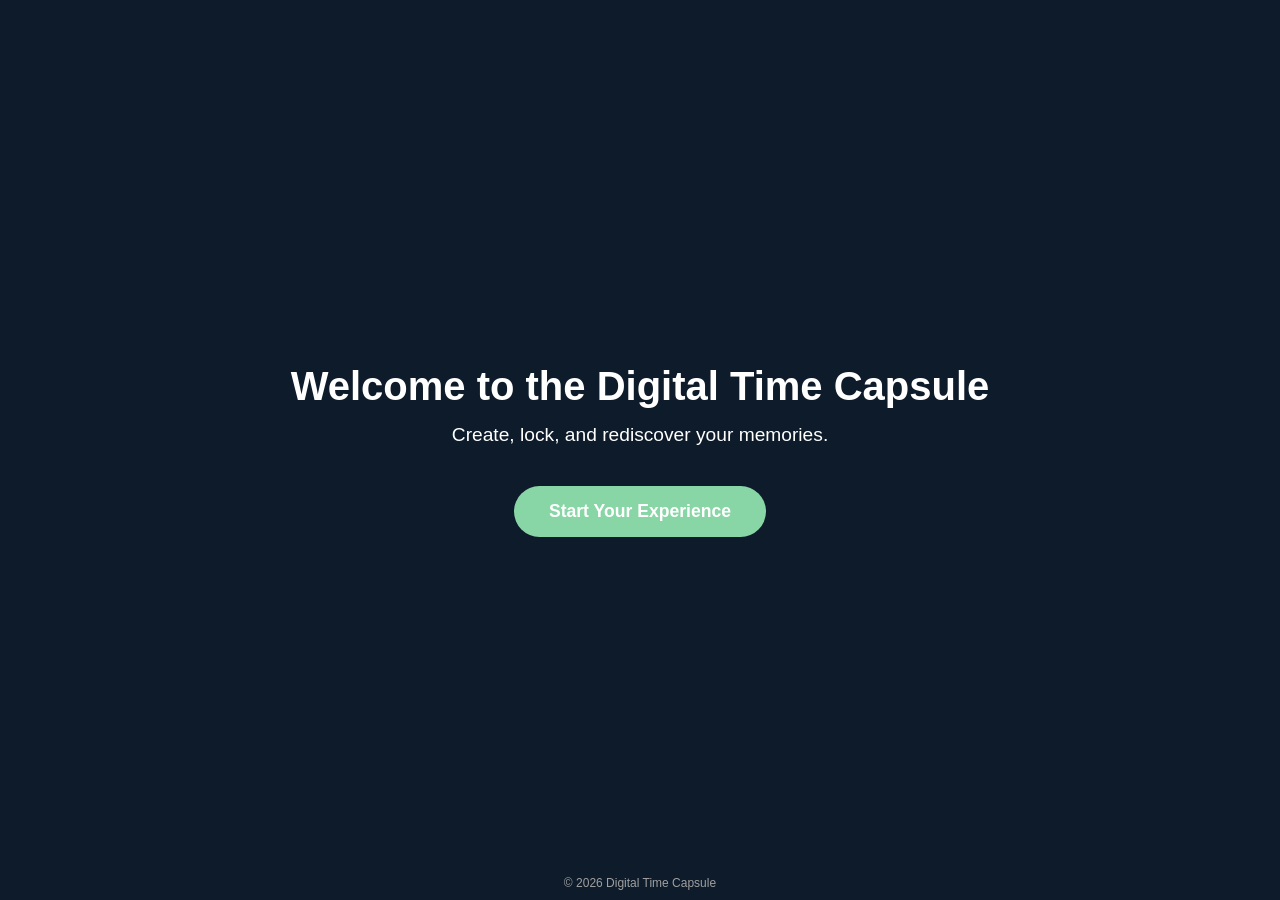
<file: public/index.html>
<!DOCTYPE html>
<html lang="en">
<head>
    <meta charset="UTF-8">
    <meta name="viewport" content="width=device-width, initial-scale=1.0">
    <title>Digital Time Capsule</title>
    <link rel="stylesheet" href="css/landing.css">
</head>
<body>
    <div class="overlay"></div>

    <div class="hero-container">
        <h1 class="hero-title">Welcome to the Digital Time Capsule</h1>
        <p class="hero-subtitle">Create, lock, and rediscover your memories.</p>
        <button class="btn hero-btn" id="startBtn">Start Your Experience</button>
    </div>

    <footer>
        <small>&copy; <span id="year"></span> Digital Time Capsule</small>
    </footer>

    <script src="js/landing.js"></script>
    <script>document.getElementById('year').textContent = new Date().getFullYear();</script>
</body>
</html>
</file>
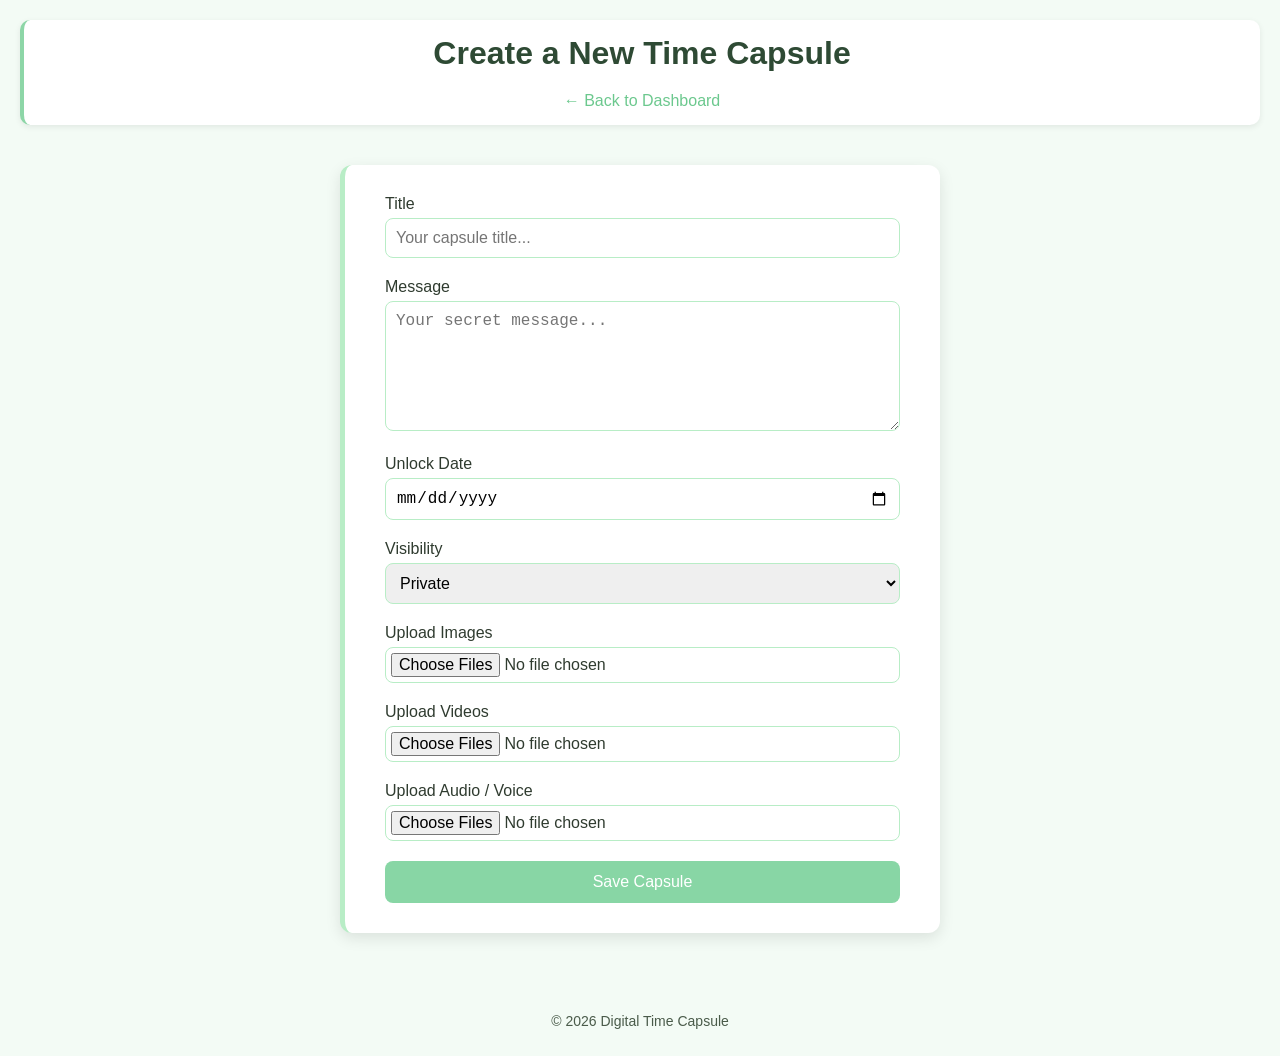
<file: public/create_capsule.html>
<!DOCTYPE html>
<html lang="en">
<head>
    <meta charset="UTF-8">
    <meta name="viewport" content="width=device-width, initial-scale=1.0">
    <title>Create Capsule</title>
    <link rel="stylesheet" href="css/style.css">
    <style>
        /* Page-specific overrides */
        body {
            background: #f3fbf5;
            color: #2f3b2f;
        }

        .main-header, .main-footer {
            text-align: center;
        }

        main {
            display: flex;
            justify-content: center;
            margin-top: 40px;
        }

        .card {
            background: white;
            padding: 30px 40px;
            border-radius: 12px;
            box-shadow: 0 5px 15px rgba(0,0,0,0.1);
            max-width: 600px;
            width: 100%;
        }

        h1 {
            margin-bottom: 20px;
            text-align: center;
            color: #2e4a34;
        }

        form div {
            margin-bottom: 20px;
        }

        label {
            font-weight: 500;
            display: block;
            margin-bottom: 5px;
        }

        input, textarea, select {
            padding: 10px;
            border-radius: 8px;
            border: 1px solid #b8edc6;
            width: 100%;
            box-sizing: border-box;
            font-size: 16px;
        }

        input:focus, textarea:focus, select:focus {
            outline: none;
            border-color: #6cc88e;
            box-shadow: 0 0 5px rgba(108,200,142,0.5);
        }

        button.btn {
            width: 100%;
            padding: 12px;
            border-radius: 8px;
            border: none;
            background: #88d6a5;
            color: #fff;
            font-size: 16px;
            font-weight: 500;
            cursor: pointer;
            transition: 0.2s;
        }

        button.btn:hover {
            background: #6cc88e;
        }

        input[type="file"] {
            padding: 5px;
        }

        footer {
            margin-top: 50px;
            text-align: center;
            font-size: 14px;
            color: #4a5b4a;
        }

        a {
            color: #6cc88e;
            text-decoration: none;
        }

        a:hover {
            text-decoration: underline;
        }
    </style>
</head>
<body>
    <header class="main-header">
        <h1>Create a New Time Capsule</h1>
        <p><a href="dashboard.php">← Back to Dashboard</a></p>
    </header>

    <main>
        <div id="popup-success" style="
    display:none;
    position:fixed;
    top:0;
    left:0;
    width:100%;
    height:100%;
    background:rgba(0,0,0,0.4);
    justify-content:center;
    align-items:center;
    z-index:9999;">
    <div style="
        background:white;
        padding:25px 30px;
        border-radius:12px;
        box-shadow:0 5px 20px rgba(0,0,0,0.3);
        text-align:center;
        font-size:18px;
        color:#2e4a34;
        max-width:350px;">
         Capsule created successfully!
    </div>
</div>

        <div class="card">
            <!-- Added enctype for file uploads -->
            <form action="../src/api/create_capsule.php" method="POST" enctype="multipart/form-data">
                <div>
                    <label for="title">Title</label>
                    <input id="title" type="text" name="title" placeholder="Your capsule title..." required>
                </div>

                <div>
                    <label for="message">Message</label>
                    <textarea id="message" name="message" rows="6" placeholder="Your secret message..." required></textarea>
                </div>

                <div>
                    <label for="unlock_date">Unlock Date</label>
                    <input type="date" id="unlock_date" name="unlock_date" required>
                </div>

                <div>
                    <label for="visibility">Visibility</label>
                    <select id="visibility" name="visibility">
                        <option value="private">Private</option>
                        <option value="shared">Shared</option>
                        <option value="public">Public</option>
                    </select>
                </div>

                <!-- Media Upload Section -->
                <div>
                    <label for="images">Upload Images</label>
                    <input type="file" name="images[]" id="images" accept="image/*" multiple>
                </div>

                <div>
                    <label for="videos">Upload Videos</label>
                    <input type="file" name="videos[]" id="videos" accept="video/*" multiple>
                </div>

                <div>
                    <label for="audio">Upload Audio / Voice</label>
                    <input type="file" name="audio[]" id="audio" accept="audio/*" multiple>
                </div>

                <button type="submit" class="btn">Save Capsule</button>
            </form>
        </div>
    </main>

    <footer class="main-footer">
        &copy; <span id="year"></span> Digital Time Capsule
    </footer>

    <script>
        document.getElementById('year').textContent = new Date().getFullYear();
    
document.addEventListener("DOMContentLoaded", function() {
    if (localStorage.getItem('capsule_success')) {
        document.getElementById('popup-success').style.display = 'flex';

        setTimeout(() => {
            document.getElementById('popup-success').style.display = 'none';
        }, 2000);

        localStorage.removeItem('capsule_success');
    }
});
</script>


</body>
</html>
</file>
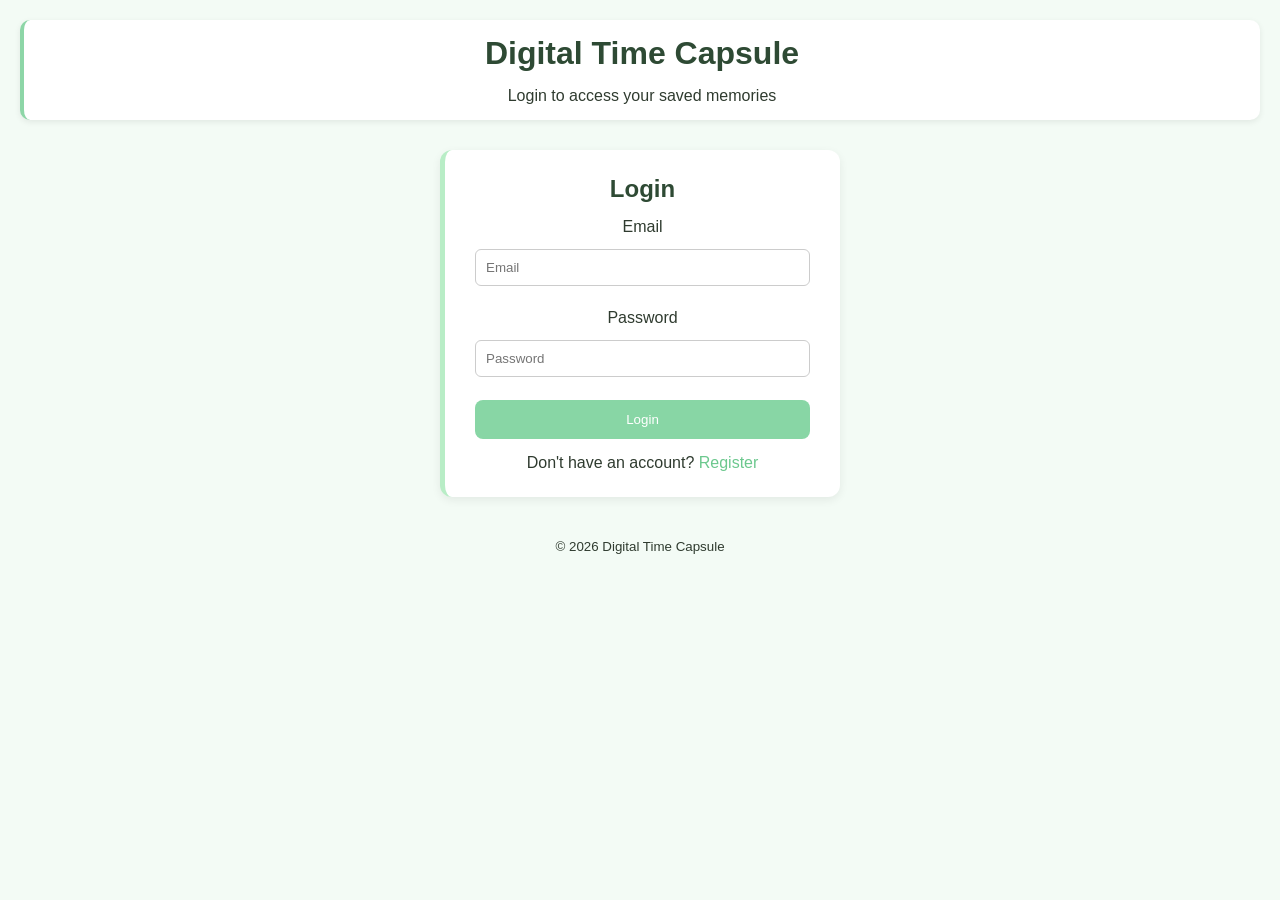
<file: public/login.html>
<!DOCTYPE html>
<html lang="en">
<head>
<meta charset="UTF-8">
<meta name="viewport" content="width=device-width, initial-scale=1.0">
<title>Login - Digital Time Capsule</title>
<link rel="stylesheet" href="css/style.css">
<style>
/* Auth card */
.auth-card {
    background:white;
    padding:25px 30px;
    border-radius:12px;
    box-shadow:0 3px 10px rgba(0,0,0,0.07);
    max-width:400px;
    margin:30px auto;
    text-align:center;
    border-left:5px solid #b8edc6;
}

.auth-card h2 {
    margin-bottom:15px;
    color:#2e4a34;
}

.input-field {
    width:100%;
    padding:10px;
    margin:8px 0;
    border-radius:6px;
    border:1px solid #ccc;
}

.auth-links {
    margin-top:15px;
}

.auth-links a {
    color:#6cc88e;
    text-decoration:none;
}

.auth-links a:hover {
    text-decoration:underline;
}
</style>
</head>
<body>

<header class="main-header">
    <h1>Digital Time Capsule</h1>
    <p>Login to access your saved memories</p>
</header>

<main>
    <div class="auth-card">
        <h2>Login</h2>
        <form action="../src/api/login.php" method="POST">
            <div class="form-group">
                <label for="email">Email</label>
                <input id="email" type="email" name="email" placeholder="Email" class="input-field" required>
            </div>

            <div class="form-group">
                <label for="password">Password</label>
                <input id="password" type="password" name="password" placeholder="Password" class="input-field" required>
            </div>

            <button type="submit" class="btn">Login</button>
        </form>

        <div class="auth-links">
            Don't have an account? <a href="register.html">Register</a>
        </div>
    </div>
</main>

<footer style="text-align:center; margin-top:40px;">
    <small>&copy; <span id="year"></span> Digital Time Capsule</small>
</footer>

<script>
document.getElementById('year').textContent = new Date().getFullYear();
</script>

</body>
</html>
</file>
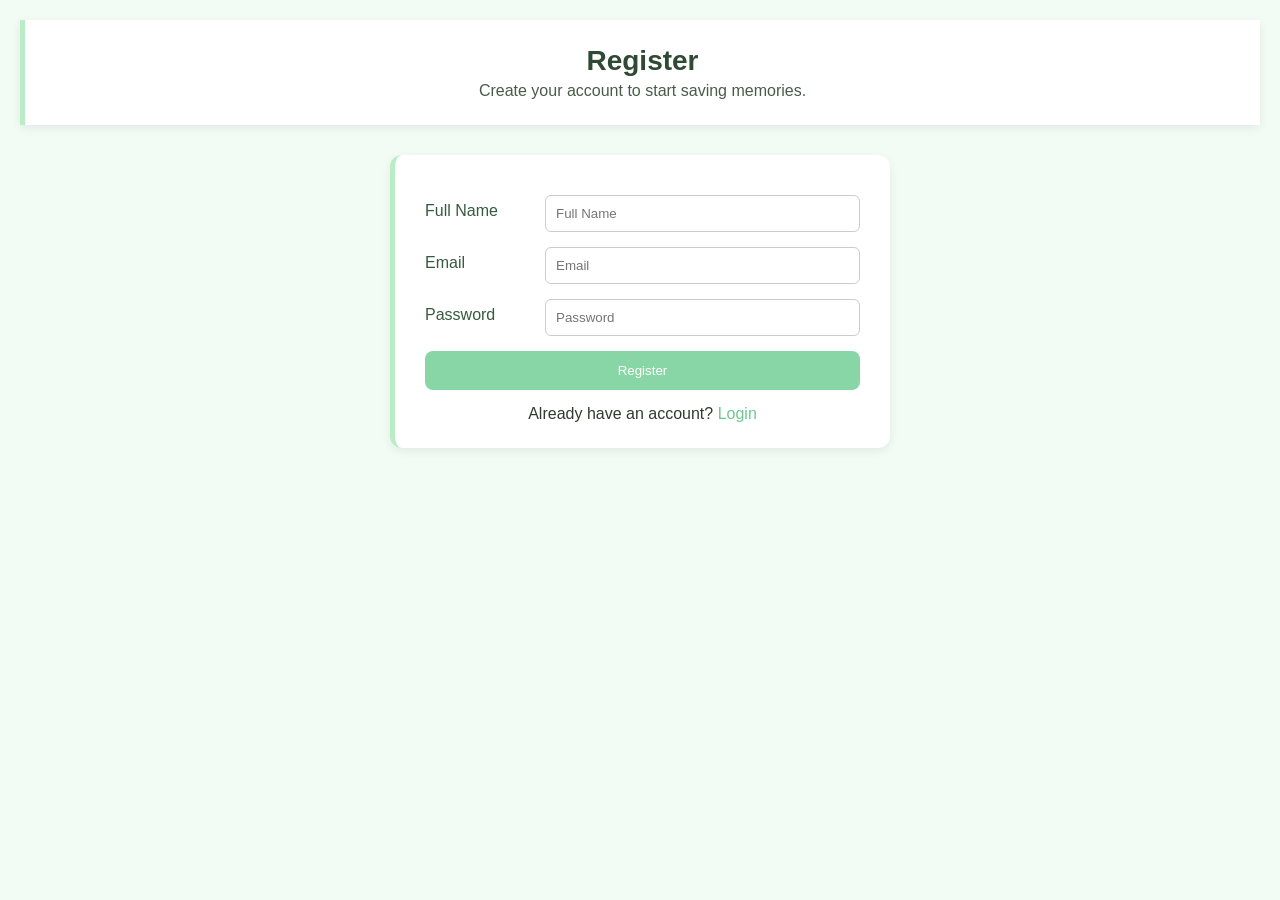
<file: public/register.html>
<!DOCTYPE html>
<html lang="en">
<head>
<meta charset="UTF-8">
<meta name="viewport" content="width=device-width, initial-scale=1.0">
<title>Register - Digital Time Capsule</title>
<link rel="stylesheet" href="css/style.css">
<style>
/* Full-width header card */
.header-card {
    background: #ffffff;
    padding: 25px 40px;
    box-shadow: 0 3px 10px rgba(0,0,0,0.07);
    border-left: 5px solid #b8edc6;
    width: 100%;
    text-align: left;
    margin-bottom: 30px;
}

.header-card h2 {
    margin: 0 0 5px 0;
    color: #2e4a34;
    font-size: 28px;
}

.header-card p {
    margin: 0;
    color: #4a5b4a;
    font-size: 16px;
}

/* Auth card (form) */
.auth-card {
    background:white;
    padding:25px 30px;
    border-radius:12px;
    box-shadow:0 3px 10px rgba(0,0,0,0.07);
    max-width:500px;
    margin:0 auto 30px auto;
    border-left:5px solid #b8edc6;
}

.form-group {
    display: flex;
    align-items: center;
    margin-bottom: 15px;
}

.form-group label {
    flex: 0 0 120px;
    font-weight: 500;
    color: #355b3e;
}

.form-group input {
    flex: 1;
    padding: 10px;
    border-radius: 6px;
    border: 1px solid #ccc;
}

.btn {
    padding:12px;
    border-radius:8px;
    border:none;
    background:#88d6a5;
    color:#fff;
    font-weight:500;
    cursor:pointer;
    width:100%;
    margin-top:10px;
}

.btn:hover {
    background:#6cc88e;
}

.auth-links {
    text-align:center;
    margin-top:15px;
}

.auth-links a {
    color:#6cc88e;
    text-decoration:none;
}

.auth-links a:hover {
    text-decoration:underline;
}

#message {
    margin-bottom:15px;
    font-weight:600;
    text-align:center;
}
</style>
</head>
<body>

<!-- Header card -->
<div class="header-card">
    <h2>Register</h2>
    <p style="text-align:center; margin-top:5px;">Create your account to start saving memories.</p>
</div>

<!-- Form card -->
<div class="auth-card">
    <p id="message"></p>

    <form id="registerForm" action="../src/api/register.php" method="POST">
        <div class="form-group">
            <label for="name">Full Name</label>
            <input id="name" type="text" name="name" placeholder="Full Name" required>
        </div>

        <div class="form-group">
            <label for="email">Email</label>
            <input id="email" type="email" name="email" placeholder="Email" required>
        </div>

        <div class="form-group">
            <label for="password">Password</label>
            <input id="password" type="password" name="password" placeholder="Password" required>
        </div>

        <button type="submit" class="btn">Register</button>
    </form>

    <div class="auth-links">
        Already have an account? <a href="login.html">Login</a>
    </div>
</div>

<script>
    // Show messages based on URL params
    const urlParams = new URLSearchParams(window.location.search);
    const msgEl = document.getElementById('message');

    if (urlParams.has('error')) {
        const error = urlParams.get('error');
        if (error === 'email_exists') msgEl.textContent = 'Email already exists!';
        else if (error === 'empty_fields') msgEl.textContent = 'Please fill all fields!';
        msgEl.style.color = 'red';
    } else if (urlParams.has('success')) {
        msgEl.textContent = 'Registration successful! Please log in.';
        msgEl.style.color = 'green';
    }
</script>

</body>
</html>
</file>
<file: public/css/landing.css>
/* ===== GLOBAL RESET ===== */
* {
    margin: 0;
    padding: 0;
    box-sizing: border-box;
}

body, html {
    height: 100%;
    font-family: 'Poppins', Arial, sans-serif;
    background: #0d1b2a; /* dark cinematic background */
    color: #ffffff;
    overflow: hidden;
}

.overlay {
    position: absolute;
    top: 0; left: 0;
    width: 100%; height: 100%;
    background: linear-gradient(135deg, #0d1b2a 0%, #1b263b 100%);
    z-index: -1;
    animation: fadeInBg 2s ease forwards;
}

@keyframes fadeInBg {
    0% { opacity: 0; }
    100% { opacity: 1; }
}

.hero-container {
    height: 100%;
    display: flex;
    flex-direction: column;
    justify-content: center;
    align-items: center;
    text-align: center;
    opacity: 0;
    animation: fadeInHero 2s ease forwards 1s;
}

@keyframes fadeInHero {
    to { opacity: 1; }
}

.hero-title {
    font-size: 2.5rem;
    margin-bottom: 15px;
    animation: slideDown 1s ease forwards;
}

.hero-subtitle {
    font-size: 1.2rem;
    margin-bottom: 40px;
    animation: slideUp 1s ease forwards 0.5s;
}

@keyframes slideDown {
    0% { transform: translateY(-50px); opacity: 0; }
    100% { transform: translateY(0); opacity: 1; }
}

@keyframes slideUp {
    0% { transform: translateY(50px); opacity: 0; }
    100% { transform: translateY(0); opacity: 1; }
}

.hero-btn {
    padding: 15px 35px;
    font-size: 1.1rem;
    border: none;
    border-radius: 50px;
    background: #88d6a5;
    color: #fff;
    cursor: pointer;
    font-weight: 600;
    transition: 0.3s;
    animation: pulse 2s infinite;
}

.hero-btn:hover {
    background: #6cc88e;
    transform: scale(1.05);
}

@keyframes pulse {
    0% { transform: scale(1); }
    50% { transform: scale(1.05); }
    100% { transform: scale(1); }
}

footer {
    position: absolute;
    bottom: 10px;
    width: 100%;
    text-align: center;
    font-size: 0.9rem;
    color: #a0a0a0;
}
</file>
<file: public/css/style.css>
/* ===== GLOBAL RESETS ===== */
* {
    margin: 0;
    padding: 0;
    box-sizing: border-box;
}

body {
    font-family: "Poppins", Arial, sans-serif;
    background: #f3fbf5; /* soft mint background */
    color: #2f3b2f; /* deep muted green */
    padding: 20px;
}

/* ===== NAVBAR ===== */
.main-header {
    background: #ffffff;
    padding: 15px 25px;
    box-shadow: 0 2px 6px rgba(0,0,0,0.08);
    margin-bottom: 25px;
    border-radius: 10px;
    border-left: 4px solid #8dd6a7; /* pastel green accent */
    text-align: center;
}

.navbar {
    display: inline-flex;
    gap: 25px;
    font-size: 16px;
}

.navbar a {
    text-decoration: none;
    color: #4a5b4a;
    font-weight: 500;
    transition: 0.2s;
}

.navbar a:hover {
    color: #6ecf8a;
}

.navbar .logout {
    color: #cf4444;
}

/* ===== PAGE TITLES ===== */
h1, h2 {
    margin-bottom: 15px;
    color: #2e4a34;
    text-align: center;
}

/* ===== CARDS ===== */
.card {
    background: white;
    padding: 25px 30px;
    border-radius: 12px;
    box-shadow: 0 3px 10px rgba(0,0,0,0.07);
    margin-bottom: 30px;
    border-left: 5px solid #b8edc6;
    max-width: 500px;
    margin-left: auto;
    margin-right: auto;
}

/* ===== BUTTONS ===== */
button, .btn {
    padding: 12px;
    border-radius: 8px;
    border: none;
    background: #88d6a5;
    color: #fff;
    font-weight: 500;
    cursor: pointer;
    transition: 0.2s;
    width: 100%;
    display: block;
    margin-top: 10px;
}

button:hover, .btn:hover {
    background: #6cc88e;
}

/* Danger button */
.btn-danger {
    background: #d96363;
}

.btn-danger:hover {
    background: #c14f4f;
}

/* ===== TABLES ===== */
table {
    width: 100%;
    border-collapse: collapse;
    margin-top: 15px;
    background: white;
    border-radius: 10px;
    overflow: hidden;
}

table th {
    background: #e2f7e9;
    padding: 12px;
    text-align: left;
    color: #355b3e;
}

table td {
    padding: 12px;
    border-bottom: 1px solid #e8f2ea;
}

table tr:hover {
    background: #f2fbf5;
}

/* ===== NOTIFICATIONS ===== */
.notification {
    padding: 12px;
    background: white;
    border-radius: 10px;
    margin-bottom: 10px;
    display: flex;
    justify-content: space-between;
    align-items: center;
    box-shadow: 0 2px 6px rgba(0,0,0,0.05);
}

.notification.new {
    border-left: 5px solid #7edfa3;
    background: #e7fdf0;
}

/* ===== LINKS ===== */
a {
    color: #6cc88e;
    text-decoration: none;
}

a:hover {
    text-decoration: underline;
}

/* ===== FORM GROUPS ===== */
.form-group {
    width: 100%;
    margin-bottom: 15px;
}

.form-group label {
    display: block;
    margin-bottom: 5px;
    font-weight: 500;
}

/* =====*
</file>
